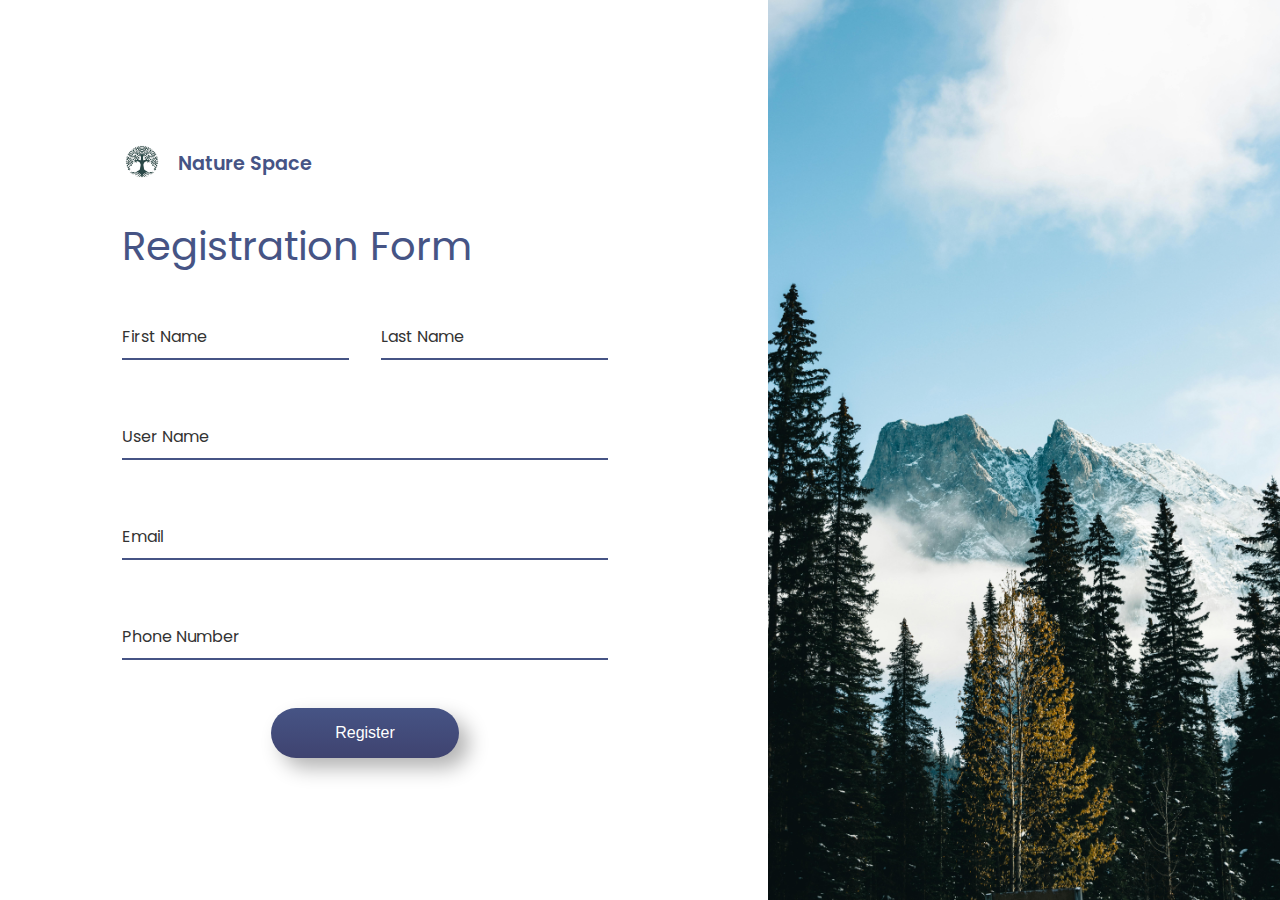
<file: registroespacial/registroweb/registro.html>
<!DOCTYPE html>
<html lang="en">
  <head>
    <meta charset="UTF-8" />
    <meta name="viewport" content="width=device-width, initial-scale=1.0" />
    <link rel="stylesheet" href="registro.css" />
    <title>Registration Page</title>
  </head>
  <body>
    <div class="container">
      <div class="content">
        <div class="logo">
          <img src="assets/project.jpg" alt="logo" />Nature Space
        </div>
        <h1>Registration Form</h1>
        <form action="#" id="form">
          <div class="input__row">
            <div class="input__group">
              <input
                type="text"
                id="firstname"
                name="firstname"
                placeholder=" "
              />
              <label for="firstname">First Name</label>
              <span class="error__field"></span>
            </div>
            <div class="input__group">
              <input
                type="text"
                id="lastname"
                name="lastname"
                placeholder=" "
              />
              <label for="lastname">Last Name</label>
              <span class="error__field"></span>
            </div>
          </div>
          <div class="input__group">
            <input type="text" id="username" name="username" placeholder=" " />
            <label for="username">User Name</label>
            <span class="error__field"></span>
          </div>
          <div class="input__group">
            <input type="text" id="email" name="email" placeholder=" " />
            <label for="email">Email</label>
            <span class="error__field"></span>
          </div>
          <div class="input__group">
            <input type="text" id="phone" name="phone" placeholder=" " />
            <label for="phone">Phone Number</label>
            <span class="error__field"></span>
          </div>
          <button type="submit">Register</button>
        </form>
      </div>
      <div class="image"></div>
    </div>

    <script src="registro.js"></script>
  </body>
</html>
</file>
<file: registroespacial/registroweb/registro.css>
@import url("https://fonts.googleapis.com/css2?family=Poppins:wght@400;500;600&display=swap");

:root {
  --primary-color: #465485;
  --primary-color-dark: #3f4370;
  --text-dark: #333333;
  --text-light: #767368;
  --white: #ffffff;
}

* {
  padding: 0;
  margin: 0;
  box-sizing: border-box;
}

body {
  font-family: "Poppins", sans-serif;
}

.container {
  min-height: 100vh;
  display: grid;
  grid-template-columns: repeat(2, 1fr);
  align-items: center;
}

.content {
  margin-left: auto;
  padding: 2rem;
  width: 100%;
  max-width: 550px;
}

.logo {
  margin-bottom: 2rem;
  display: flex;
  align-items: center;
  gap: 1rem;
  font-size: 1.2rem;
  font-weight: 600;
  color: var(--primary-color);
}

.logo img {
  max-width: 40px;
}

.content h1 {
  margin-bottom: 2rem;
  font-size: 2.5rem;
  font-weight: 400;
  color: var(--primary-color);
}

.content form {
  display: grid;
  gap: 3rem;
}

.input__row {
  display: flex;
  align-items: center;
  gap: 2rem;
}

.input__group {
  width: 100%;
  position: relative;
}

.input__group input {
  width: 100%;
  padding: 1rem 0;
  font-size: 1rem;
  color: var(--text-dark);
  outline: none;
  border: none;
  border-bottom: 2px solid var(--primary-color);
}

/* for error */
.input__group.error input {
  border-color: red;
}

.input__group label {
  position: absolute;
  top: 1rem;
  left: 0;
  font-size: 1rem;
  color: var(--text-dark);
  pointer-events: none;
  transition: 0.3s;
}

.input__group input:focus ~ label,
.input__group input:not(:placeholder-shown) ~ label {
  font-size: 0.8rem;
  top: -0.5rem;
  color: var(--text-light);
}

.input__group .error__field {
  position: absolute;
  left: 0;
  bottom: -22px;
  font-size: 0.8rem;
  color: red;
}

.content button {
  max-width: fit-content;
  margin: auto;
  padding: 1rem 4rem;
  outline: none;
  border: none;
  font-size: 1rem;
  font-weight: 500;
  color: var(--white);
  background-image: linear-gradient(
    to bottom,
    var(--primary-color),
    var(--primary-color-dark)
  );
  border-radius: 5rem;
  box-shadow: 10px 10px 20px rgba(0, 0, 0, 0.3);
  cursor: pointer;
}

.image {
  height: 100%;
  margin-left: 8rem;
  background-image: url("assets/background.jpg");
  background-size: cover;
  background-position: center center;
  background-repeat: no-repeat;
}
</file>
